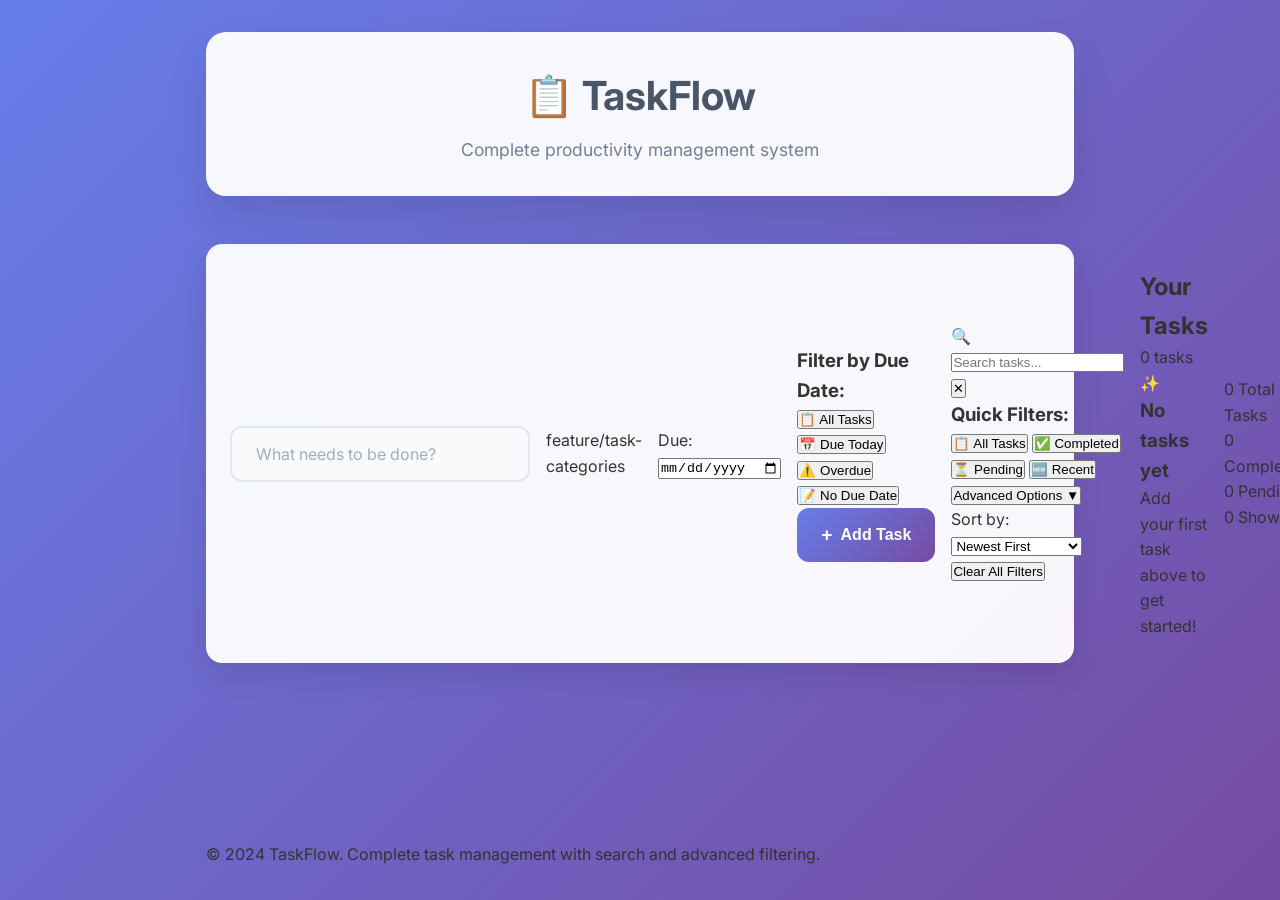
<file: index.html>
<!DOCTYPE html>
<html lang="en">
<head>
    <meta charset="UTF-8">
    <meta name="viewport" content="width=device-width, initial-scale=1.0">

    <title>TaskFlow - Complete Task Management App</title>

    <link rel="stylesheet" href="styles/main.css">
    <link href="https://fonts.googleapis.com/css2?family=Inter:wght@300;400;500;600;700&display=swap" rel="stylesheet">
</head>
<body>
    <div class="container">
        <header class="header">
            <div class="header-content">
                <h1 class="app-title">
                    <span class="icon">📋</span>
                    TaskFlow
                </h1>

                <p class="app-subtitle">Complete productivity management system</p>

            </div>
        </header>

        <main class="main">

            <!-- Task Input Section -->
            <div class="task-input-section">
                <div class="input-container">
                    <input type="text" id="taskInput" placeholder="What needs to be done?" class="task-input">
 feature/task-categories
                    <div class="input-options">
                        <div class="date-input-container">
                            <label for="dueDateInput" class="date-label">Due:</label>
                            <input type="date" id="dueDateInput" class="date-input">
                        </div>
                    </div>
                   
            <div class="due-date-filters">
                <h3>Filter by Due Date:</h3>
                <div class="due-date-filter-buttons">
                    <button class="due-date-filter-btn active" data-filter="all">
                        <span class="filter-icon">📋</span>
                        All Tasks
                    </button>
                    <button class="due-date-filter-btn" data-filter="due-today">
                        <span class="filter-icon">📅</span>
                        Due Today
                    </button>
                    <button class="due-date-filter-btn" data-filter="overdue">
                        <span class="filter-icon">⚠️</span>
                        Overdue
                    </button>
                    <button class="due-date-filter-btn" data-filter="no-due-date">
                        <span class="filter-icon">📝</span>
                        No Due Date
                    </button>


                    <button id="addTaskBtn" class="add-btn">
                        <span class="add-icon">+</span>
                        Add Task
                    </button>
                </div>
            </div>


            <!-- Search & Filter Section -->
            <div class="search-filter-section">
                <div class="search-container">
                    <div class="search-input-wrapper">
                        <span class="search-icon">🔍</span>
                        <input type="text" id="searchInput" placeholder="Search tasks..." class="search-input">
                        <button id="clearSearch" class="clear-search" title="Clear search">✕</button>
                    </div>
                </div>

                <div class="filter-container">
                    <div class="filter-section">
                        <h3>Quick Filters:</h3>
                        <div class="quick-filters">
                            <button class="filter-btn active" data-filter="all">
                                <span class="filter-icon">📋</span>
                                All Tasks
                            </button>
                            <button class="filter-btn" data-filter="completed">
                                <span class="filter-icon">✅</span>
                                Completed
                            </button>
                            <button class="filter-btn" data-filter="pending">
                                <span class="filter-icon">⏳</span>
                                Pending
                            </button>
                            <button class="filter-btn" data-filter="recent">
                                <span class="filter-icon">🆕</span>
                                Recent
                            </button>
                        </div>
                    </div>

                    <div class="advanced-filters">
                        <button id="toggleAdvanced" class="toggle-advanced">
                            <span>Advanced Options</span>
                            <span class="toggle-icon">▼</span>
                        </button>
                        <div id="advancedPanel" class="advanced-panel">
                            <div class="filter-group">
                                <label>Sort by:</label>
                                <select id="sortSelect" class="sort-select">
                                    <option value="created-desc">Newest First</option>
                                    <option value="created-asc">Oldest First</option>
                                    <option value="alphabetical">Alphabetical</option>
                                    <option value="completion">Completion Status</option>
                                </select>
                            </div>
                            <div class="filter-actions">
                                <button id="clearAllFilters" class="clear-filters-btn">Clear All Filters</button>
                            </div>
                        </div>
                    </div>

                </div>
            </div>

            <!-- Tasks Section -->
            <div class="tasks-section">
                <div class="tasks-header">
                    <h2>Your Tasks</h2>
                    <div class="header-info">
                        <span id="searchResults" class="search-results"></span>
                        <span id="taskCount" class="task-count">0 tasks</span>
                    </div>

                </div>
                <div id="tasksList" class="tasks-list">
                    <!-- Tasks will be dynamically added here -->
                </div>
                <div id="emptyState" class="empty-state">
                    <div class="empty-icon">✨</div>
                    <h3>No tasks yet</h3>
                    <p>Add your first task above to get started!</p>
                </div>
                <div id="noResults" class="no-results" style="display: none;">
                    <div class="empty-icon">🔍</div>
                    <h3>No tasks found</h3>
                    <p>Try adjusting your search or filters</p>
                </div>
            </div>


            <!-- Statistics Section -->

            <div class="stats-section">
                <div class="stats-grid">
                    <div class="stat-card">
                        <span class="stat-number" id="totalTasks">0</span>
                        <span class="stat-label">Total Tasks</span>
                    </div>
                    <div class="stat-card">
                        <span class="stat-number" id="completedTasks">0</span>
                        <span class="stat-label">Completed</span>
                    </div>
                    <div class="stat-card">
                        <span class="stat-number" id="pendingTasks">0</span>
                        <span class="stat-label">Pending</span>
                    </div>

                    <div class="stat-card search-stats">
                        <span class="stat-number" id="filteredTasks">0</span>
                        <span class="stat-label">Shown</span>

                    </div>
                </div>
            </div>
        </main>

        <footer class="footer">
            <p>&copy; 2024 TaskFlow. Complete task management with search and advanced filtering.</p>
        </footer>
    </div>

    <script src="scripts/app.js"></script>
</body>
</html>
</file>
<file: styles/main.css>
/* Reset and Base Styles */
* {
    margin: 0;
    padding: 0;
    box-sizing: border-box;
}

body {
    font-family: 'Inter', -apple-system, BlinkMacSystemFont, 'Segoe UI', Roboto, sans-serif;
    background: linear-gradient(135deg, #667eea 0%, #764ba2 100%);
    min-height: 100vh;
    line-height: 1.6;
    color: #333;
}

/* Container */
.container {
    max-width: 900px;
    margin: 0 auto;
    padding: 2rem 1rem;
    min-height: 100vh;
    display: flex;
    flex-direction: column;
}

/* Header */
.header {
    text-align: center;
    margin-bottom: 3rem;
}

.header-content {
    background: rgba(255, 255, 255, 0.95);
    padding: 2rem;
    border-radius: 20px;
    box-shadow: 0 20px 40px rgba(0, 0, 0, 0.1);
    backdrop-filter: blur(10px);
}

.app-title {
    font-size: 2.5rem;
    font-weight: 700;
    color: #4a5568;
    margin-bottom: 0.5rem;
    display: flex;
    align-items: center;
    justify-content: center;
    gap: 0.5rem;
}

.icon {
    font-size: 2.5rem;
}

.app-subtitle {
    font-size: 1.1rem;
    color: #718096;
    font-weight: 400;
}

/* Main Content */
.main {
    flex: 1;
}

/* Task Input Section */
.task-input-section {
    margin-bottom: 2rem;
}

.input-container {
    background: rgba(255, 255, 255, 0.95);
    padding: 1.5rem;
    border-radius: 16px;
    box-shadow: 0 10px 30px rgba(0, 0, 0, 0.1);
    display: flex;
    gap: 1rem;
    align-items: center;
}

.input-options {
    display: grid;
    grid-template-columns: auto;
    gap: 0.5rem;
    align-items: center;
}

.category-select {
    border: 2px solid #e2e8f0;
    border-radius: 8px;
    padding: 0.75rem;
    font-size: 0.9rem;
    font-family: inherit;
    background: #f8fafc;
    color: #4a5568;
    transition: all 0.3s ease;
    cursor: pointer;
    min-width: 140px;
}

.category-select:focus {
    outline: none;
    border-color: #667eea;
    background: white;
    box-shadow: 0 0 0 3px rgba(102, 126, 234, 0.1);
}

.task-input {
    flex: 1;
    border: 2px solid #e2e8f0;
    border-radius: 12px;
    padding: 1rem 1.5rem;
    font-size: 1rem;
    font-family: inherit;
    transition: all 0.3s ease;
    background: #f8fafc;
}

.task-input:focus {
    outline: none;
    border-color: #667eea;
    background: white;
    box-shadow: 0 0 0 3px rgba(102, 126, 234, 0.1);
}

.task-input::placeholder {
    color: #a0aec0;
}

.add-btn {
    background: linear-gradient(135deg, #667eea 0%, #764ba2 100%);
    color: white;
    border: none;
    border-radius: 12px;
    padding: 1rem 1.5rem;
    font-size: 1rem;
    font-weight: 600;
    cursor: pointer;
    transition: all 0.3s ease;
    display: flex;
    align-items: center;
    gap: 0.5rem;
    white-space: nowrap;
}

.add-btn:hover {
    transform: translateY(-2px);
    box-shadow: 0 10px 25px rgba(102, 126, 234, 0.3);
}

.add-btn:active {
    transform: translateY(0);
}

.add-icon {
    font-size: 1.2rem;
    font-weight: bold;
}

 feature/task-categories
/* Category Filter Section */
.category-filters {


/* Search & Filter Section */
.search-filter-section {

 main
    background: rgba(255, 255, 255, 0.95);
    border-radius: 16px;
    padding: 1.5rem;
    box-shadow: 0 10px 30px rgba(0, 0, 0, 0.1);
    margin-bottom: 2rem;
}

 feature/task-categories
.category-filters h3 {

.search-container {
    margin-bottom: 1.5rem;
}

.search-input-wrapper {
    position: relative;
    display: flex;
    align-items: center;
    background: #f8fafc;
    border: 2px solid #e2e8f0;
    border-radius: 12px;
    transition: all 0.3s ease;
}

.search-input-wrapper:focus-within {
    border-color: #667eea;
    background: white;
    box-shadow: 0 0 0 3px rgba(102, 126, 234, 0.1);
}

.search-icon {
    padding: 0 1rem;
    color: #a0aec0;
    font-size: 1.1rem;
}

.search-input {
    flex: 1;
    border: none;
    background: transparent;
    padding: 1rem 0;
    font-size: 1rem;
    font-family: inherit;
    color: #2d3748;
}

.search-input:focus {
    outline: none;
}

.search-input::placeholder {
    color: #a0aec0;
}

.clear-search {
    background: none;
    border: none;
    padding: 0 1rem;
    color: #a0aec0;
    cursor: pointer;
    font-size: 1.2rem;
    transition: color 0.3s ease;
}

.clear-search:hover {
    color: #e53e3e;
}

.filter-container {
    display: flex;
    flex-direction: column;
    gap: 1.5rem;
}

.filter-section h3 {

 main
    margin-bottom: 1rem;
    color: #2d3748;
    font-size: 1.1rem;
    font-weight: 600;
}

 feature/task-categories
.category-filter-buttons {


.quick-filters {

 main
    display: grid;
    grid-template-columns: repeat(auto-fit, minmax(140px, 1fr));
    gap: 0.75rem;
}

 feature/task-categories
.category-filter-btn {


.filter-btn {

 main
    background: #f8fafc;
    border: 2px solid #e2e8f0;
    border-radius: 8px;
    padding: 0.75rem 1rem;
    font-size: 0.9rem;
    font-weight: 500;
    cursor: pointer;
    transition: all 0.3s ease;
    display: flex;
    align-items: center;
    gap: 0.5rem;
    justify-content: center;
    color: #4a5568;
}

 feature/task-categories
.category-filter-btn:hover {

.filter-btn:hover {

 main
    background: #e2e8f0;
    transform: translateY(-1px);
}

 feature/task-categories
.category-filter-btn.active {


.filter-btn.active {

 main
    background: #667eea;
    border-color: #667eea;
    color: white;
    box-shadow: 0 4px 12px rgba(102, 126, 234, 0.3);
}

.filter-icon {
    font-size: 1rem;
}

.advanced-filters {
    border-top: 2px solid #f1f5f9;
    padding-top: 1.5rem;
}

.toggle-advanced {
    background: #f8fafc;
    border: 2px solid #e2e8f0;
    border-radius: 8px;
    padding: 0.75rem 1rem;
    font-size: 0.9rem;
    font-weight: 500;
    cursor: pointer;
    transition: all 0.3s ease;
    display: flex;
    align-items: center;
    justify-content: space-between;
    width: 100%;
    color: #4a5568;
}

.toggle-advanced:hover {
    background: #e2e8f0;
}

.toggle-icon {
    font-size: 0.8rem;
    transition: transform 0.3s ease;
}

.advanced-panel {
    display: none;
    margin-top: 1rem;
    padding: 1rem;
    background: #f8fafc;
    border-radius: 8px;
    border: 1px solid #e2e8f0;
}

.filter-group {
    display: flex;
    align-items: center;
    gap: 1rem;
    margin-bottom: 1rem;
}

.filter-group label {
    font-weight: 500;
    color: #4a5568;
    white-space: nowrap;
}

.sort-select {
    flex: 1;
    border: 2px solid #e2e8f0;
    border-radius: 6px;
    padding: 0.5rem;
    font-size: 0.9rem;
    font-family: inherit;
    background: white;
    color: #4a5568;
    cursor: pointer;
}

.sort-select:focus {
    outline: none;
    border-color: #667eea;
    box-shadow: 0 0 0 3px rgba(102, 126, 234, 0.1);
}

.filter-actions {
    display: flex;
    justify-content: flex-end;
}

.clear-filters-btn {
    background: #e53e3e;
    color: white;
    border: none;
    border-radius: 6px;
    padding: 0.5rem 1rem;
    font-size: 0.9rem;
    font-weight: 500;
    cursor: pointer;
    transition: all 0.3s ease;
}

.clear-filters-btn:hover {
    background: #c53030;
    transform: translateY(-1px);
}


/* Tasks Section */
.tasks-section {
    background: rgba(255, 255, 255, 0.95);
    border-radius: 16px;
    padding: 1.5rem;
    box-shadow: 0 10px 30px rgba(0, 0, 0, 0.1);
    margin-bottom: 2rem;
}

.tasks-header {
    display: flex;
    justify-content: space-between;
    align-items: center;
    margin-bottom: 1.5rem;
    padding-bottom: 1rem;
    border-bottom: 2px solid #f1f5f9;
}

.tasks-header h2 {
    font-size: 1.5rem;
    font-weight: 600;
    color: #2d3748;
}

.header-info {
    display: flex;
    align-items: center;
    gap: 1rem;
}

.search-results {
    background: #3182ce;
    color: white;
    padding: 0.25rem 0.75rem;
    border-radius: 12px;
    font-size: 0.8rem;
    font-weight: 500;
}

.task-count {
    background: #e2e8f0;
    color: #4a5568;
    padding: 0.5rem 1rem;
    border-radius: 20px;
    font-size: 0.9rem;
    font-weight: 500;
}

.tasks-list {
    display: flex;
    flex-direction: column;
    gap: 0.75rem;
}

.task-item {
    background: #f8fafc;
    border: 1px solid #e2e8f0;
    border-radius: 12px;
    padding: 1rem 1.5rem;
    display: flex;
    align-items: center;
    justify-content: space-between;
    transition: all 0.3s ease;
    cursor: pointer;
}

.task-item:hover {
    transform: translateX(4px);
    box-shadow: 0 4px 15px rgba(0, 0, 0, 0.1);
    border-color: #cbd5e0;
}

.task-item.completed {
    background: #f0fff4;
    border-color: #9ae6b4;
    opacity: 0.8;
}

/* Category-based styling */
.task-item.category-work {
    border-left: 4px solid #3182ce;
}

.task-item.category-personal {
    border-left: 4px solid #38a169;
}

.task-item.category-shopping {
    border-left: 4px solid #ed8936;
}

.task-item.category-health {
    border-left: 4px solid #e53e3e;
}

.task-item.category-study {
    border-left: 4px solid #805ad5;
}

.category-badge {
    padding: 0.25rem 0.75rem;
    border-radius: 12px;
    font-size: 0.75rem;
    font-weight: 600;
    margin-left: 1rem;
    display: flex;
    align-items: center;
    gap: 0.25rem;
    color: white;
}

.task-content {
    display: flex;
    align-items: center;
    gap: 1rem;
    flex: 1;
}

.task-checkbox {
    width: 20px;
    height: 20px;
    border: 2px solid #cbd5e0;
    border-radius: 6px;
    cursor: pointer;
    position: relative;
    transition: all 0.3s ease;
}

.task-checkbox.checked {
    background: #48bb78;
    border-color: #48bb78;
}

.task-checkbox.checked::after {
    content: '✓';
    color: white;
    font-size: 14px;
    font-weight: bold;
    position: absolute;
    top: 50%;
    left: 50%;
    transform: translate(-50%, -50%);
}

.task-text {
    font-size: 1rem;
    color: #2d3748;
    transition: all 0.3s ease;
    flex: 1;
}

.task-item.completed .task-text {
    text-decoration: line-through;
    color: #718096;
}

.task-meta {
    font-size: 0.8rem;
    color: #a0aec0;
    margin-left: auto;
    margin-right: 1rem;
}

.search-highlight {
    background: #fef08a;
    color: #92400e;
    padding: 0.1rem 0.2rem;
    border-radius: 2px;
    font-weight: 600;
}

.task-actions {
    display: flex;
    gap: 0.5rem;
}

.task-btn {
    background: none;
    border: none;
    cursor: pointer;
    padding: 0.5rem;
    border-radius: 8px;
    transition: all 0.3s ease;
    font-size: 1.1rem;
}

.edit-btn {
    color: #3182ce;
}

.edit-btn:hover {
    background: #ebf8ff;
}

.delete-btn {
    color: #e53e3e;
}

.delete-btn:hover {
    background: #fed7d7;
}

/* Empty State & No Results */
.empty-state,
.no-results {
    text-align: center;
    padding: 3rem 2rem;
    color: #718096;
}

.empty-icon {
    font-size: 3rem;
    margin-bottom: 1rem;
}

.empty-state h3,
.no-results h3 {
    font-size: 1.25rem;
    margin-bottom: 0.5rem;
    color: #4a5568;
}

/* Stats Section */
.stats-section {
    background: rgba(255, 255, 255, 0.95);
    border-radius: 16px;
    padding: 1.5rem;
    box-shadow: 0 10px 30px rgba(0, 0, 0, 0.1);
}

.stats-grid {
    display: grid;
    grid-template-columns: repeat(auto-fit, minmax(150px, 1fr));
    gap: 1rem;
    margin-bottom: 2rem;
}

.stat-card {
    background: linear-gradient(135deg, #f8fafc 0%, #e2e8f0 100%);
    padding: 1.5rem;
    border-radius: 12px;
    text-align: center;
    border: 1px solid #e2e8f0;
}

 feature/task-categories
.stat-card.category-stats {
    background: linear-gradient(135deg, #e6fffa 0%, #b2f5ea 100%);
    border-color: #81e6d9;
}

.category-stats .stat-number {
    color: #38a169;


.stat-card.search-stats {
    background: linear-gradient(135deg, #e6f3ff 0%, #bee3f8 100%);
    border-color: #90cdf4;
}

.search-stats .stat-number {
    color: #3182ce;

 main
}

.stat-number {
    display: block;
    font-size: 2rem;
    font-weight: 700;
    color: #2d3748;
    margin-bottom: 0.5rem;
}

.stat-label {
    font-size: 0.9rem;
    color: #718096;
    font-weight: 500;
}

.detailed-analytics {
    border-top: 2px solid #f1f5f9;
    padding-top: 1.5rem;
}

.analytics-section h3 {
    font-size: 1.1rem;
    font-weight: 600;
    color: #2d3748;
    margin-bottom: 1rem;
}

.category-stats-list {
    display: flex;
    flex-direction: column;
    gap: 1rem;
}

.category-stat-item {
    background: #f8fafc;
    border: 1px solid #e2e8f0;
    border-radius: 8px;
    padding: 1rem;
}

.category-stat-header {
    display: flex;
    align-items: center;
    gap: 0.75rem;
    margin-bottom: 0.5rem;
}

.category-icon {
    font-size: 1.2rem;
}

.category-name {
    flex: 1;
    font-weight: 600;
    color: #2d3748;
}

.category-total {
    background: #e2e8f0;
    color: #4a5568;
    padding: 0.25rem 0.5rem;
    border-radius: 12px;
    font-size: 0.8rem;
    font-weight: 600;
}

.category-progress {
    display: flex;
    align-items: center;
    gap: 0.75rem;
}

.progress-bar {
    flex: 1;
    height: 6px;
    background: #e2e8f0;
    border-radius: 3px;
    overflow: hidden;
}

.progress-fill {
    height: 100%;
    border-radius: 3px;
    transition: width 0.3s ease;
}

.progress-text {
    font-size: 0.8rem;
    color: #718096;
    white-space: nowrap;
}

.no-categories {
    color: #718096;
    font-style: italic;
    text-align: center;
    padding: 2rem;
}

/* Footer */
.footer {
    text-align: center;
    margin-top: 2rem;
    padding: 1rem;
    color: rgba(255, 255, 255, 0.8);
    font-size: 0.9rem;
}

/* Responsive Design */
@media (max-width: 768px) {
    .container {
        padding: 1rem 0.5rem;
        max-width: 100%;
    }

    .app-title {
        font-size: 2rem;
    }

    .input-container {
        flex-direction: column;
        align-items: stretch;
        gap: 1rem;
    }


    .add-btn {
        justify-content: center;
    }


    .filter-container {
        gap: 1rem;
    }

    .quick-filters {
        grid-template-columns: repeat(2, 1fr);
    }

    .filter-group {
        flex-direction: column;
        align-items: stretch;
        gap: 0.5rem;
    }

    .header-info {
        flex-direction: column;
        gap: 0.5rem;
        align-items: flex-end;
    }

    .task-item {
        padding: 1rem;
    }


    .task-content {
        flex-wrap: wrap;
        gap: 0.5rem;
    }

    .task-meta {
        margin: 0;
        order: 3;
        flex-basis: 100%;
        text-align: left;
        margin-top: 0.5rem;
    }

    .search-input-wrapper {
        font-size: 16px; /* Prevent zoom on iOS */

    }

    .category-filter-buttons {
        grid-template-columns: repeat(2, 1fr);
    }

    .category-badge {
        font-size: 0.7rem;
        padding: 0.2rem 0.5rem;
    }

    .category-progress {
        flex-direction: column;
        align-items: stretch;
        gap: 0.5rem;
    }

    .progress-text {
        text-align: center;
    }
}

@media (max-width: 480px) {
    .stats-grid {
        grid-template-columns: repeat(2, 1fr);
    }

    .app-title {
        font-size: 1.75rem;
    }

    .header-content {
        padding: 1.5rem;
    }


 feature/task-categories
    .category-badge {
        margin-left: 0;
        align-self: flex-start;
    }

    .category-filter-buttons {
        grid-template-columns: 1fr;

    .quick-filters {
        grid-template-columns: 1fr;
    }

    .tasks-header {
        flex-direction: column;
        gap: 1rem;
        align-items: flex-start;
    }

    .header-info {
        align-self: stretch;
        flex-direction: row;
        justify-content: space-between;

main
    }
}

/* Animation Classes */
@keyframes slideIn {
    from {
        opacity: 0;
        transform: translateY(20px);
    }
    to {
        opacity: 1;
        transform: translateY(0);
    }
}

.task-item {
    animation: slideIn 0.3s ease;
}

/* Search highlight animation */
@keyframes highlightFade {
    0% { background-color: #fef08a; }
    100% { background-color: transparent; }
}

.search-highlight {
    animation: highlightFade 2s ease-in-out;
}
</file>
